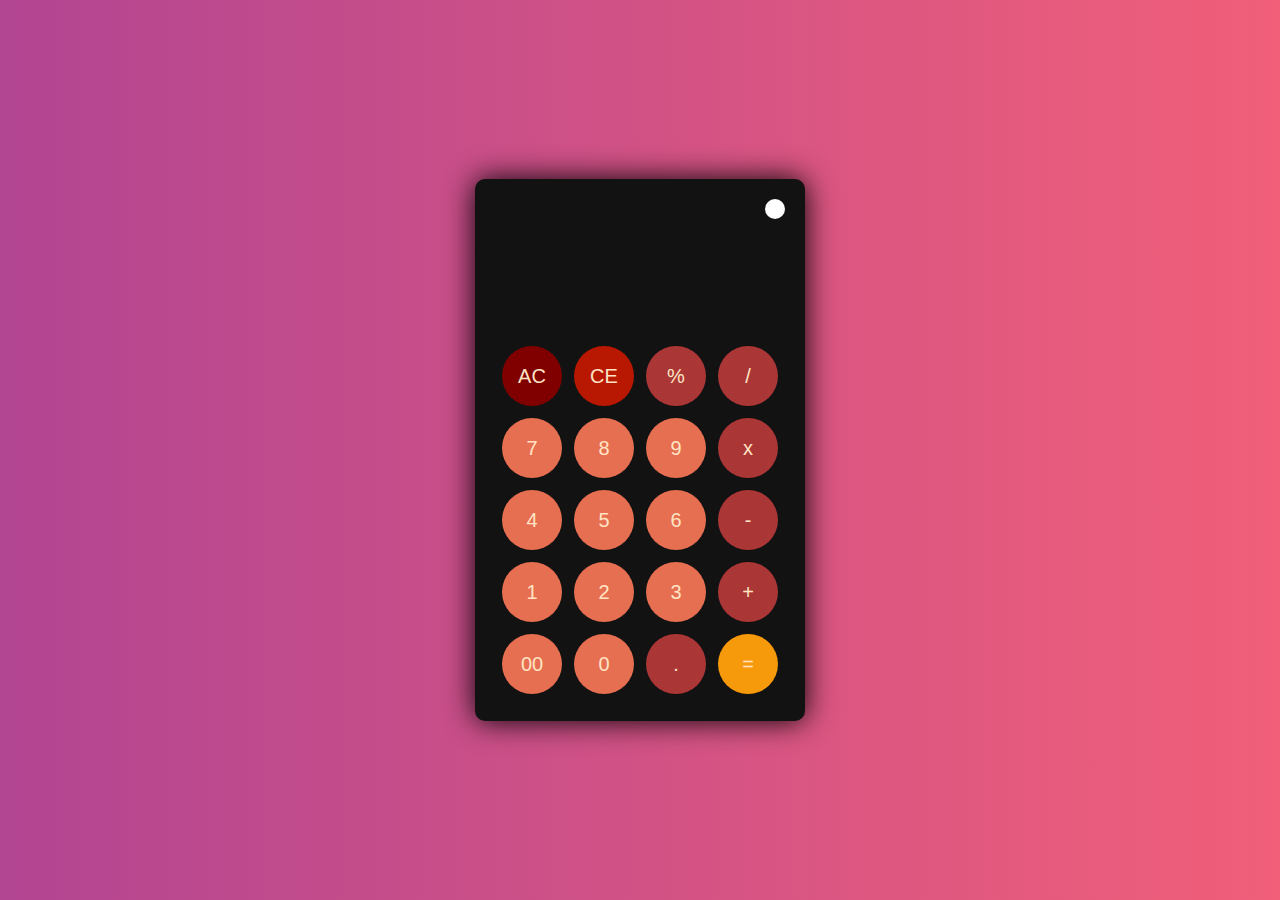
<file: Simple Calculator/index.html>
<!DOCTYPE html>
<html lang="en">
<head>
    <meta charset="UTF-8">
    <meta name="viewport" content="width=device-width, initial-scale=1.0">
    <title>Calculator</title>
    <link rel="stylesheet" href="style.css">
</head>
<body>

    <div class="container">
        <div class="dark calculator">
            <div class="slider activate">
            <i class="slider-icon"></i>
            </div>
            <div class="screen">
                <div id="display"></div>
            </div>
            <div class="buttons">
                <table>
                    
                    <tr>
                        <td><button class="operator" id="ac">AC</button></td>
                        <td><button class="operator" id="clear">CE</button></td>
                        <td><button class="operator" id="%">%</button></td>
                        <td><button class="operator" id="/">/</button></td>
                    </tr>
                    <tr>
                        <td><button class="number" id="7">7</button></td>
                        <td><button class="number" id="8">8</button></td>
                        <td><button class="number" id="9">9</button></td>
                        <td><button class="operator" id="*">x</button></td>
                    </tr>
                    <tr>
                        <td><button class="number" id="4">4</button></td>
                        <td><button class="number" id="5">5</button></td>
                        <td><button class="number" id="6">6</button></td>
                        <td><button class="operator" id="-">-</button></td>
                    </tr>
                    <tr>
                        <td><button class="number" id="1">1</button></td>
                        <td><button class="number" id="2">2</button></td>
                        <td><button class="number" id="3">3</button></td>
                        <td><button class="operator" id="+">+</button></td>
                    </tr>
                    <tr>
                        <td><button class="number" id="00">00</button></td>
                        <td><button class="number" id="0">0</button></td>
                        <td><button class="operator" id=".">.</button></td>
                        <td><button class="eq" id="equal">=</button></td>
                    </tr>
                </table>
            </div>
        </div>
    </div>
    <script src="calc.js"></script>
</body>
</html>
</file>
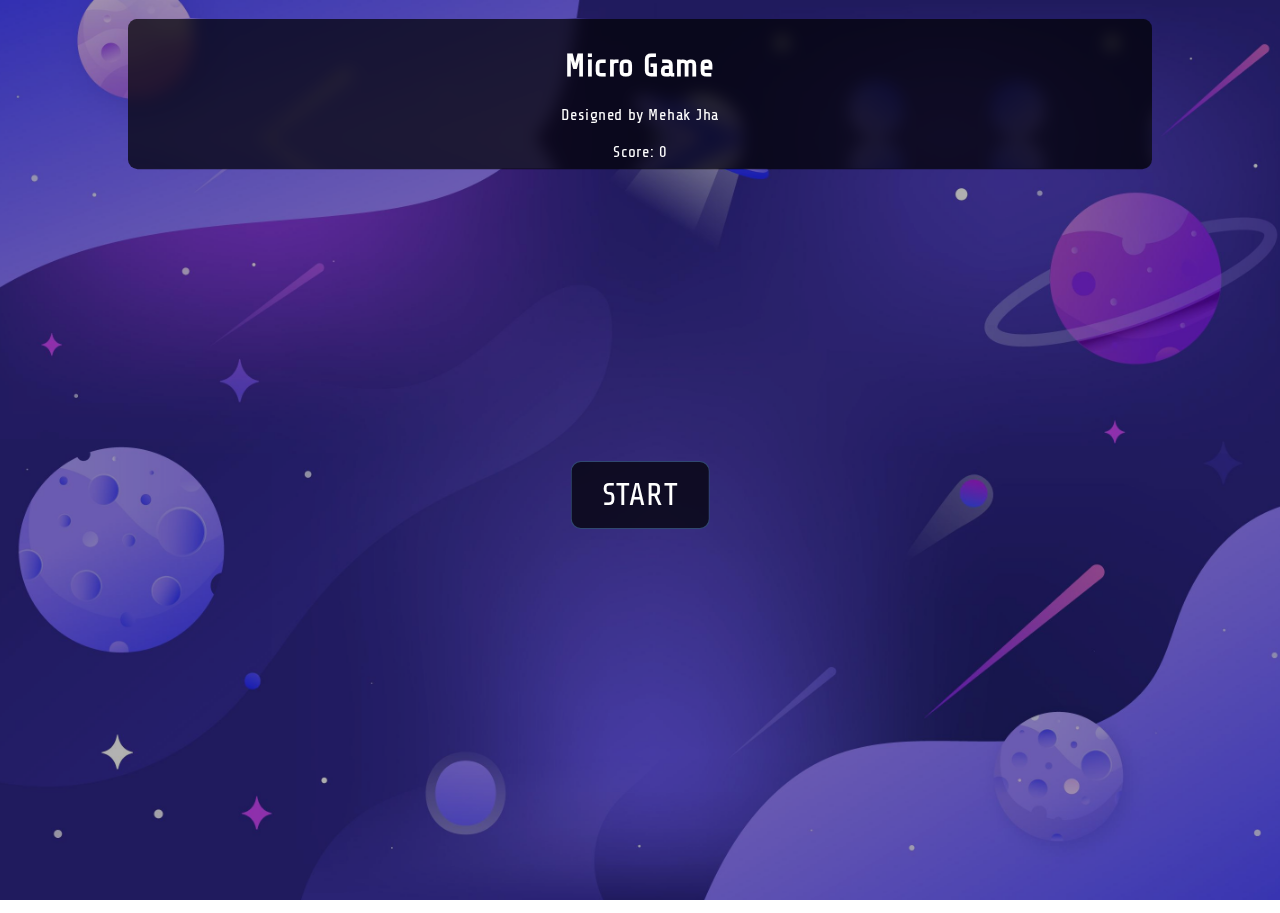
<file: Portfolio/assets/index.html>
<!DOCTYPE html>
<html lang="en">
<head>
    <meta charset="UTF-8">
    <meta name="viewport" content="width=device-width, initial-scale=1.0">
    <title> Micro Game</title>
    <link rel="stylesheet" href="styles.css">
</head>
<body>

    <audio id="bg-music" controls preload="none" loop>
        <source src="https://www.zapsplat.com/wp-content/uploads/2015/music-one/mr_clown.mp3" type="audio/mpeg">
    </audio>

    <div class="top-bar"> 
        <h1> Micro Game</h1>
        <div>Designed by Mehak Jha</div>
        <br/>
        <div>Score: <span id="score">0</span> </div>
    </div>

    <div class="start" id="start" onclick="start()">Start</div>
    <div class="game-cover"></div>
    <div class="game-container"></div>
    <script src="script.js"></script>
    <script src = "script.js"></script>
    
</body>
</html>
</file>
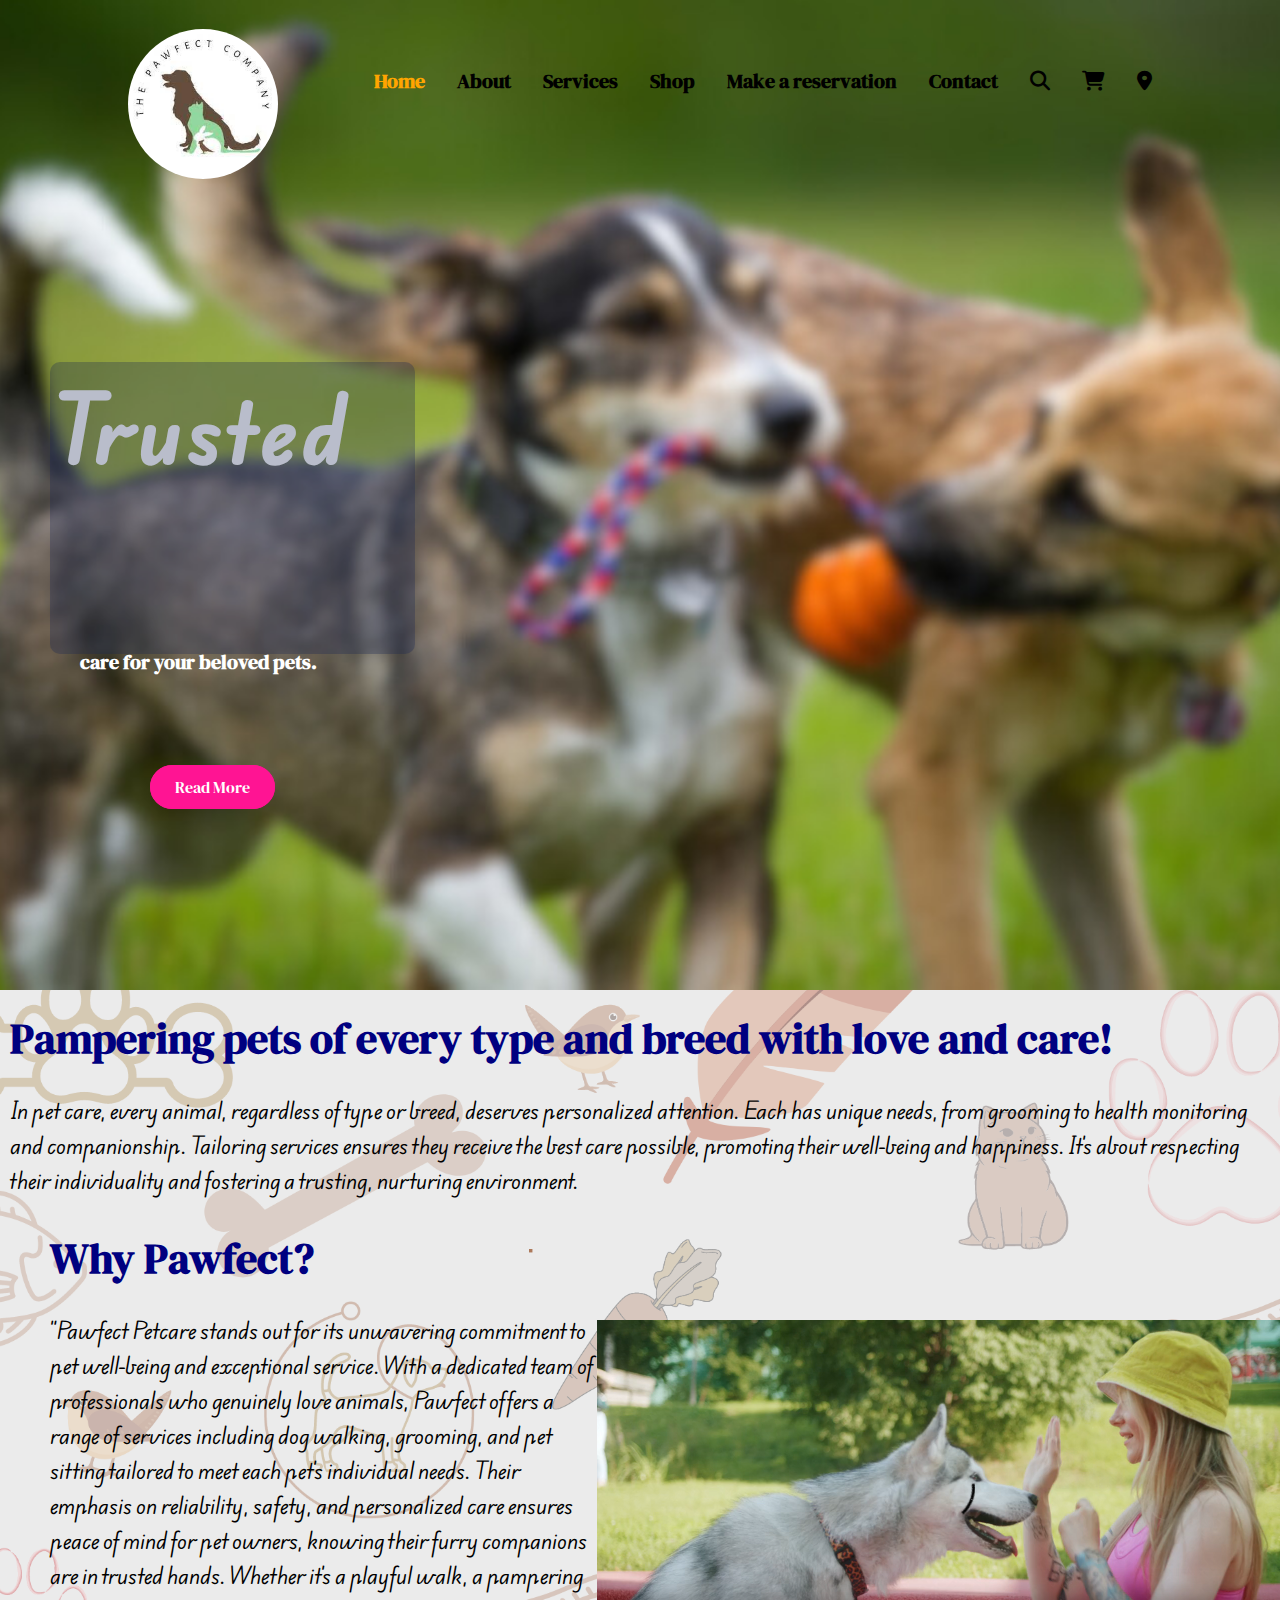
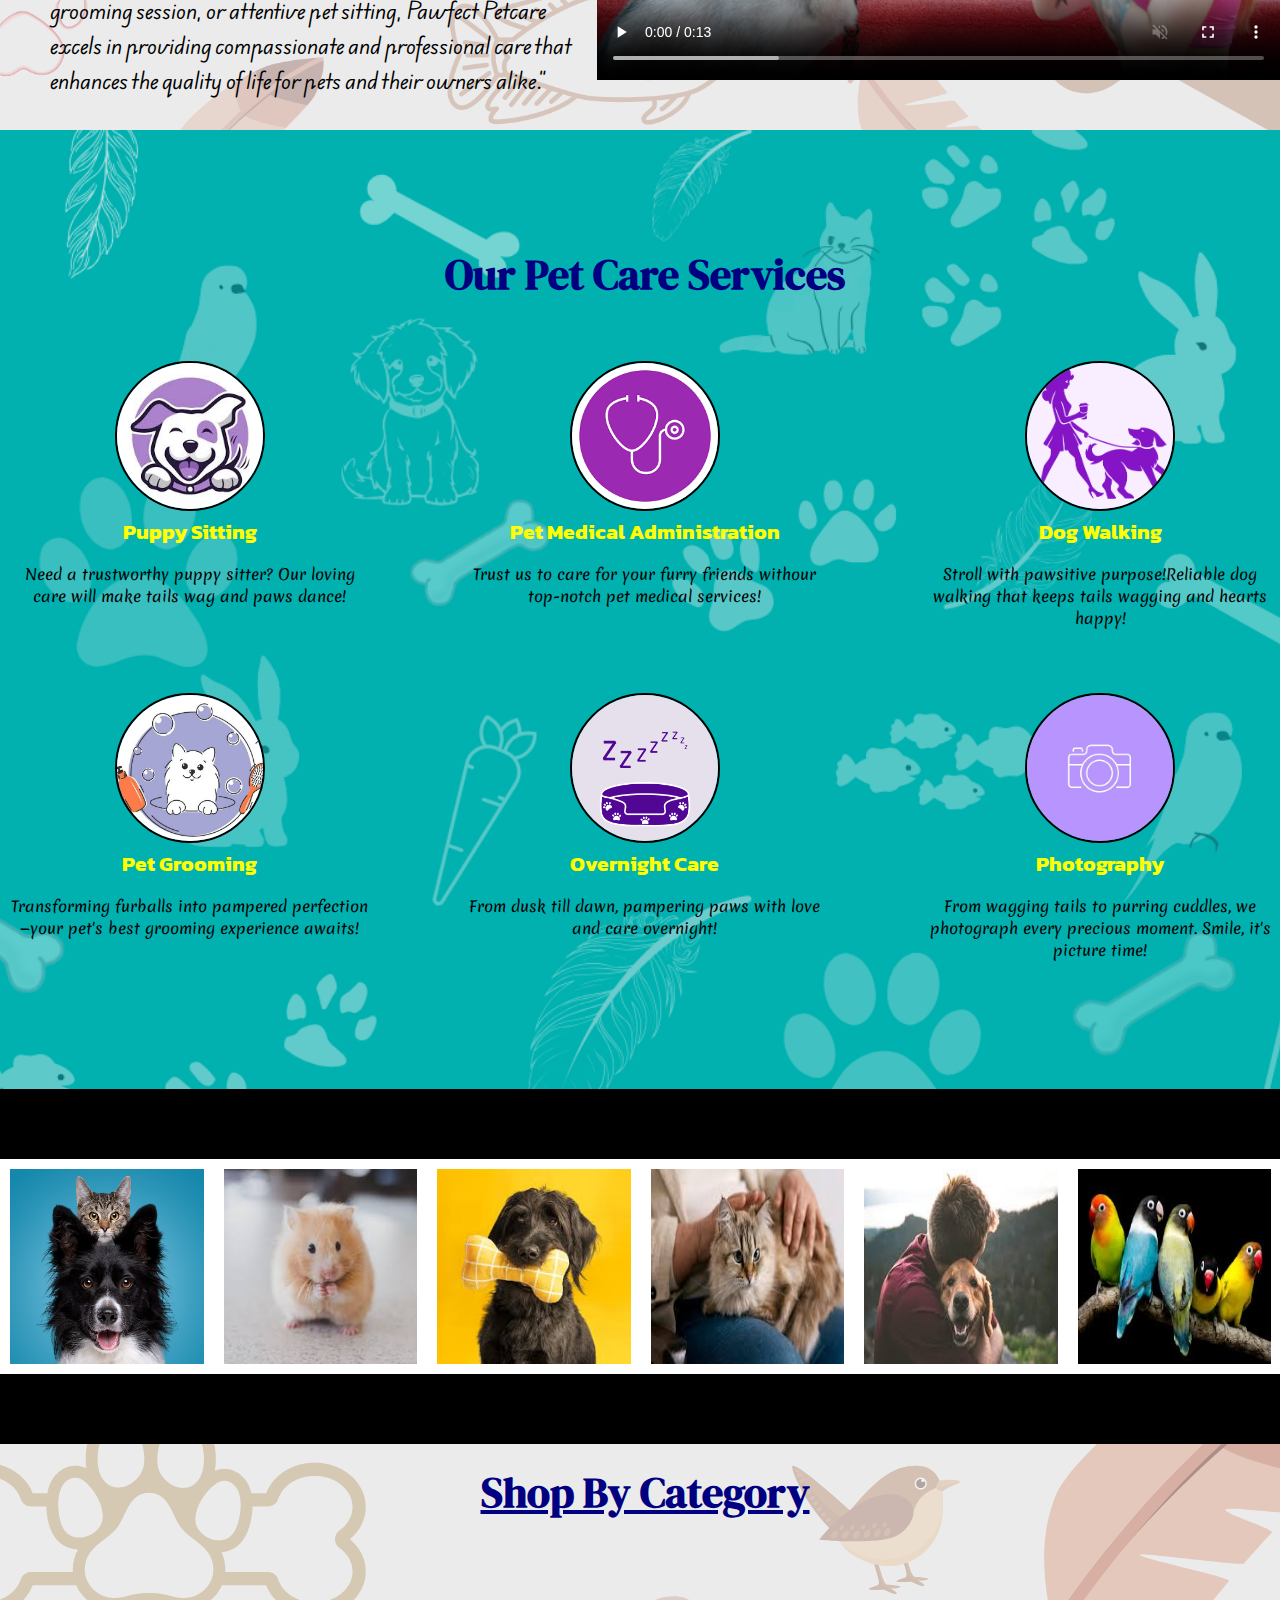
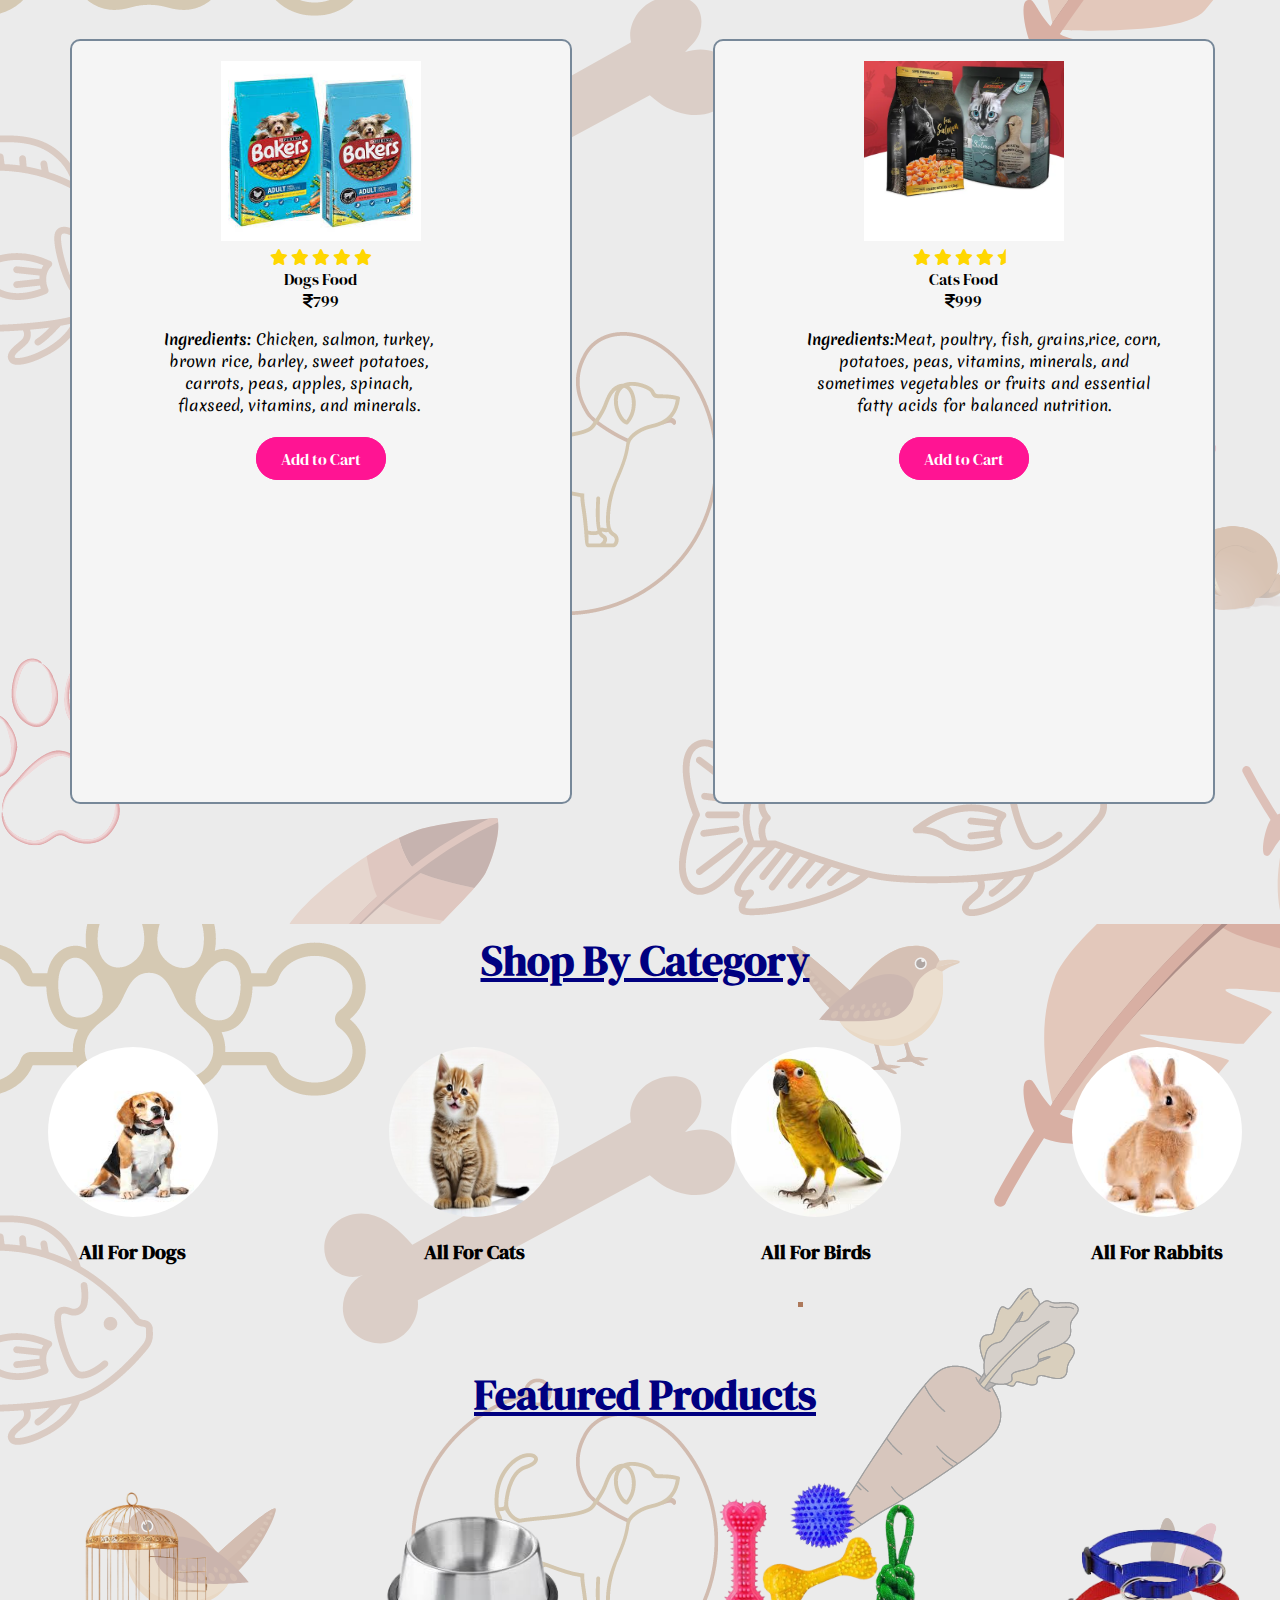
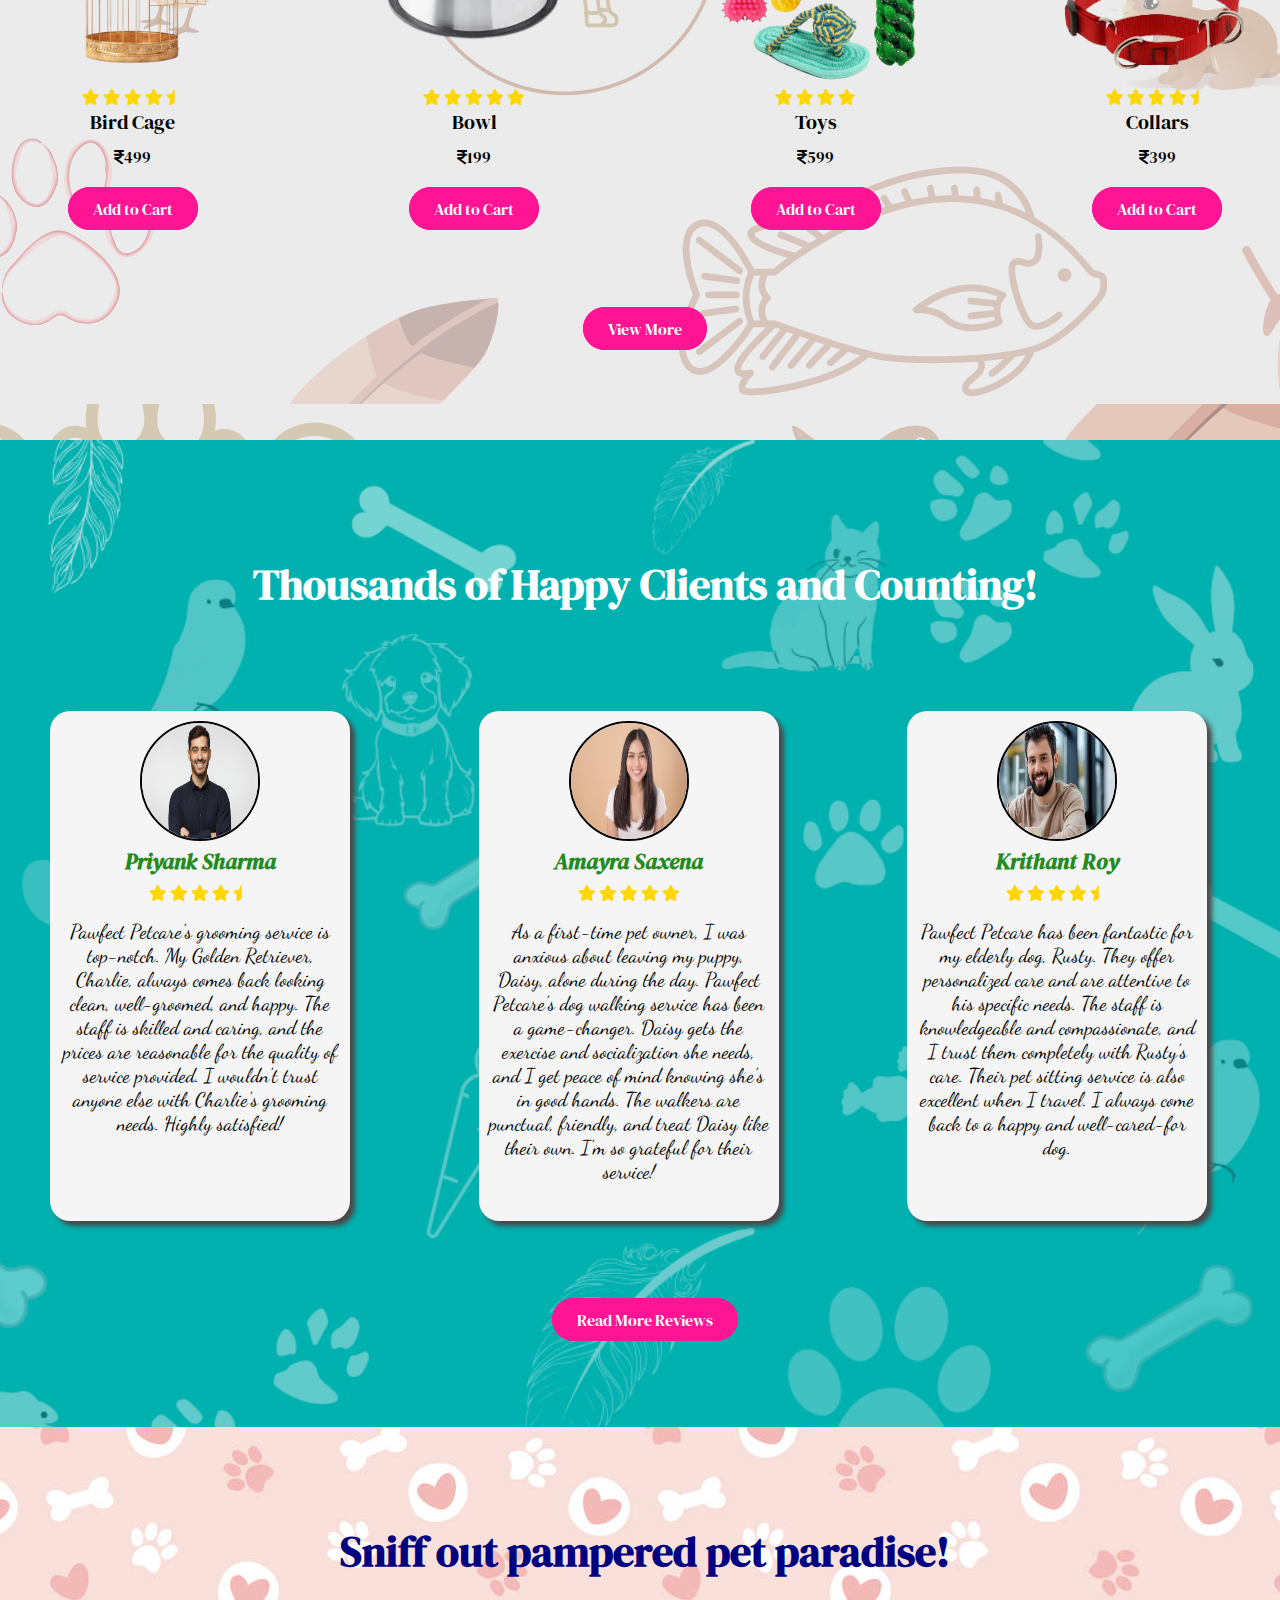
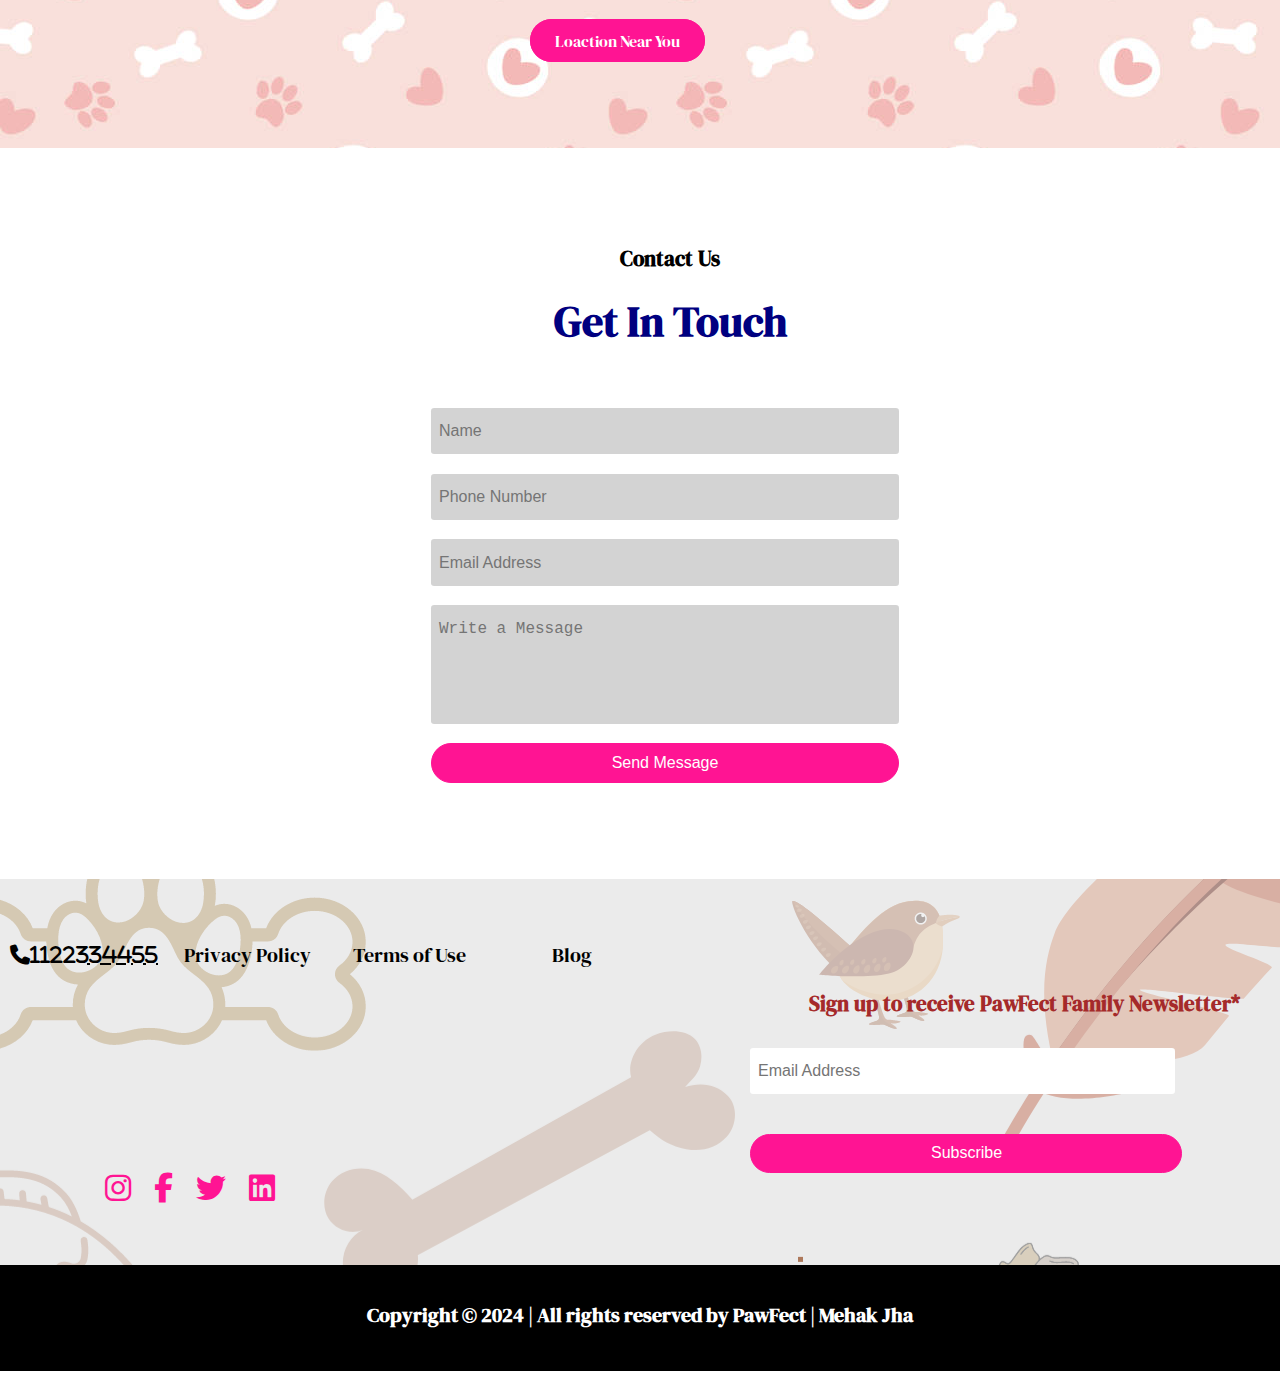
<file: Landing Page/page.html>
<!DOCTYPE html>
<html lang="en">
<head>
    <meta charset="UTF-8">
    <meta name="viewport" content="width=device-width, initial-scale=1.0">
    <title>Landing Page</title>
    <link rel="stylesheet" href="style.css">
    <link rel="stylesheet" href="https://cdnjs.cloudflare.com/ajax/libs/font-awesome/6.6.0/css/all.min.css">
</head>
<body>

    <header>
        <nav class="nav">
            <div class="header">
                    <div class="navbar">
                        <div class="logo">
                            <a href="" class="icon"><img src="images/pawfect.jpg" alt="PawFect"></a>
                        </div>
                   
                        <ul class="navlist" id="navlist">
                            <li><a href="" class="active navlinks">Home</a></li>
                            <li><a href="" class=" navlinks">About</a></li>
                            <li><a href="" class=" navlinks">Services </a>
                            <ul class="dropdown">
                                <li><i class="fa-solid fa-bone"></i><a href="">  Puppy Sitting</a></li>
                                <li><i class="fa-solid fa-pills"></i><a href=""> Med Services</a></li>
                                <li><i class="fa-solid fa-paw"></i><a href=""> Dog Walking</a></li>
                                <li><i class="fa-solid fa-bath"></i><a href=""> Pet Grooming</a></li>
                                <li><i class="fa-solid fa-moon"></i><a href="">Overnight Care</a></li>
                                <li><i class="fa-solid fa-camera"></i><a href=""> Photography</a></li>
                            </ul>
                            </li> 
                            <li><a href="" class="navlinks">Shop</a></li>
                            <li><a href="" class="navlinks">Make a reservation</a></li>
                            <li><a href="" class="navlinks">Contact</a></li>
                            <li><a href="" class="loc"><i class="fa fa-search"></i></a></li>
                            <li><a href="" class="loc"><i class="fa fa-shopping-cart" aria-hidden="true"></i></a></li>
                            <li><a href="" class="loc"><i class="fa-solid fa-location-dot"></i></a></li>
                        </ul>
                        <div class="hamburger" id="hamburger">
                            <i class="fa-solid fa-bars"></i>
                        </div>
                    </div>
                       
                            <div class="start">
                                <h2>Trusted</h2>
                                <div class="expert">
                                    <h3>care for your beloved pets.</h3>
                                </div>
                            </div>
                             <div class="button">
                                <a href="#"  class="primary-btn">Read More</a>
                             </div>
                             <div class="cute">
                                <a href="#" class="primary-btn">Find PawFect! PetCare</a>
                             </div>
            </nav>
                    
            </div>
    </header>

    <main>
        <section class="sec">
            <div class="container">
                <div class="row-container">
                    <div class="content">
                        <h1>Pampering pets of every type and breed with love and care!</h1>
                        <p class="para">In pet care, every animal, regardless of type or breed, deserves personalized attention. 
                            Each has unique needs, from grooming to health monitoring and companionship. 
                            Tailoring services ensures they receive the best care possible, 
                            promoting their well-being and happiness. 
                            It's about respecting their individuality and fostering a trusting, nurturing environment.</p>
                    </div>
                </div>
            </div>
            <div class="video">
                <div class="text">
                <h1>Why Pawfect?</h1>
                <p class="para">"Pawfect Petcare stands out for its unwavering commitment 
                 to pet well-being and exceptional service. With a dedicated team of professionals who genuinely love animals, 
                Pawfect offers a range of services including dog walking, grooming,
                and pet sitting tailored to meet each pet's individual needs.
                  Their emphasis on reliability, safety, and personalized care ensures peace of mind
                   for pet owners, knowing their furry companions are in trusted hands. Whether it's a playful walk,
                    a pampering grooming session, or attentive pet sitting,
                      Pawfect Petcare excels in providing compassionate and professional care 
                       that enhances the quality of life for pets and their owners alike."
                </div>
                <video controls loop muted src="images/fun.mp4"></video>
            </p>
            </div>
        </section>

        <!-- Services -->

        <section class="section bg-custom">
            <div class="container">
                <div class="column-container">
                    <div class="content">
                        <h1>Our Pet Care Services</h1>
                    </div>
                    <div class="services">
                        <div class="service-container">
                            <a href="" class="img"><img src="images/sit.jpg" alt="Puppy Sitting"></a>
                            <li><a href="" class="list"><h3>Puppy Sitting</h3></a></li>
                            <p class="description">Need a trustworthy puppy sitter?  Our loving care will make tails wag and paws dance!</p>
                        </div>
                        <div class="service-container">
                            <a href="" class="img"><img src="images/med.png" alt="Pet Medical Administration"></a>
                            <li><a href="" class="list"><h3>Pet Medical Administration</h3></a></li>
                            <p class="description">Trust us to care for your furry friends withour top-notch pet medical services!</p>
                        </div>
                        <div class="service-container">
                            <a href="" class="img"><img src="images/walk.png" alt="Dog Walking"></a>
                            <li><a href="" class="list"><h3>Dog Walking</h3></a></li>
                            <p class="description">Stroll with pawsitive purpose!Reliable dog walking that keeps tails wagging and hearts happy!</p>
                        </div>
                        <div class="service-container">
                            <a href="" class="img"><img src="images/grrom.jpg" alt="Pet Grooming"></a>
                            <li><a href="" class="list"><h3>Pet Grooming</h3></a></li>
                            <p class="description">Transforming furballs into pampered perfection—your pet's best grooming experience awaits!</p>
                        </div>
                        <div class="service-container">
                            <a href="" class="img"><img src="images/noght.png" alt="Overnight Care"></a>
                            <li><a href="" class="list"><h3>Overnight Care</h3></a></li>
                            <p class="description">From dusk till dawn, pampering paws with love and care overnight!</p>
                        </div>
                        <div class="service-container">
                            <a href="" class="img"><img src="images/photo.jpg" alt="Photography"></a>
                            <li><a href="" class="list"><h3>Photography</h3></a></li>
                            <p class="description">From wagging tails to purring cuddles, we photograph every precious moment. Smile, it's picture time!</p>
                        </div>
                    </div>
                </div>
            </div>
        </section>

        <!-- Gallery -->
        <section id="gallery">
            <div class="slider">
                <div class="slider_track">
                
                <div class="slide">
                    <img src="images/img1.jpg" alt="img1" class="img_gallery">
                </div>
                <div class="slide">
                    <img src="images/img2.jpg" alt="img2" class="img_gallery">
                </div>
                <div class="slide">
                    <img src="images/img3.jpg" alt="img3" class="img_gallery">
                </div>
                <div class="slide">
                    <img src="images/img5.jpg" alt="img5" class="img_gallery">
                </div>
                <div class="slide">
                    <img src="images/img4.jpg" alt="img4" class="img_gallery">
                </div>
                <div class="slide">
                    <img src="images/img10.jpg" alt="img10" class="img_gallery">
                </div>
                <div class="slide">
                    <img src="images/img7.jpg" alt="img7" class="img_gallery">
                </div>
                <div class="slide">
                    <img src="images/img8.jpg" alt="img8" class="img_gallery">
                </div>
                <div class="slide">
                    <img src="images/img9.jpg" alt="img9" class="img_gallery">
                </div>
                <div class="slide">
                    <img src="images/img6.jpg" alt="img6" class="img_gallery">
                </div>
                <div class="slide">
                    <img src="images/img11.jpg" alt="img11" class="img_gallery">
                </div>



                <div class="slide">
                    <img src="images/img1.jpg" alt="img1" class="img_gallery">
                </div>
                <div class="slide">
                    <img src="images/img2.jpg" alt="img2" class="img_gallery">
                </div>
                <div class="slide">
                    <img src="images/img3.jpg" alt="img3" class="img_gallery">
                </div>
                <div class="slide">
                    <img src="images/img5.jpg" alt="img5" class="img_gallery">
                </div>
                <div class="slide">
                    <img src="images/img4.jpg" alt="img4" class="img_gallery">
                </div>
                <div class="slide">
                    <img src="images/img10.jpg" alt="img10" class="img_gallery">
                </div>
                <div class="slide">
                    <img src="images/img7.jpg" alt="img7" class="img_gallery">
                </div>
                <div>
                    <img src="images/img8.jpg" alt="img8" class="img_gallery">
                </div>
                <div class="slide">
                    <img src="images/img9.jpg" alt="img9" class="img_gallery">
                </div>
                <div class="slide">
                    <img src="images/img6.jpg" alt="img6" class="img_gallery">
                </div>
                <div class="slide">
                    <img src="images/img11.jpg" alt="img11" class="img_gallery">
                </div>

                 </div>
                </div>
         </section>
    
         <!-- Supplies -->
          <section class="sect">
            <div class="container">
                <div class="column-container">
                    <div class="content">
                        <h1><u>Shop By Category</u></h1>
                    </div>
                    <div class="category">
                        <div class="category_row">
                            <div class="dogs">
                                <img src="images/bakers.jpg" alt="Dog Food">
                                <a href=""></a>
                            </div>
                            <div class="rating">
                                <i class="fa fa-star"></i>
                                <i class="fa fa-star"></i>
                                <i class="fa fa-star"></i>
                                <i class="fa fa-star"></i>
                                <i class="fa fa-star"></i>
                             </div>
                            <div class="name">
                                Dogs Food
                             </div>
                            <div class="price">
                                <i class="fa-solid fa-indian-rupee-sign"></i>799
                            </div>
                            <div class="paragraph">
                            <p  class="atc"><b>Ingredients:</b> Chicken, salmon, turkey, brown rice, barley, sweet potatoes, carrots, peas, apples, spinach, flaxseed, vitamins, and minerals.</p>
                        </div>
                            <div class="cart">
                                <a href="" class="primary-btn">Add to Cart</a>
                            </div>
                        </div>
                        <div class="category_row">
                            <div class="cat">
                                <img src="images/catfood.webp" alt="Cat Food">
                                <a href=""></a>
                            </div>
                            <div class="rating">
                                <i class="fa fa-star"></i>
                                <i class="fa fa-star"></i>
                                <i class="fa fa-star"></i>
                                <i class="fa fa-star"></i>
                                <i class="fa fa-star-half"></i>
                             </div>
                            <div class="name">
                                Cats Food
                             </div>
                            <div class="price">
                                <i class="fa-solid fa-indian-rupee-sign"></i>999
                            </div>
                            <div>
                            <p class="p"> <b>Ingredients:</b>Meat, poultry, fish, grains,rice, corn, potatoes, peas, vitamins, minerals, and sometimes vegetables or fruits  and essential fatty acids for balanced nutrition.</p>
                            </div>
                            <div class="cart">
                                <a href="" class="primary-btn">Add to Cart</a>
                            </div>
                        </div>
                    </div>
                    <div class="content">
                        <h1><u>Shop By Category</u></h1>
                    </div>
                    <div class="animals">
       
                        <div class="animals_row">
                            <div class="for_dogs">
                                <img src="images/dogs.jpg" alt="Dog">
                            </div>
                            <div class="for">
                                <p>All For Dogs</p>
                            </div>
                        </div>
                        <div class="animals_row">
                            <div class="for_cats">
                                <img src="images/cat.jpg" alt="Cat">
                            </div>
                            <div class="for">
                                <p>All For Cats</p>
                                </div>
                        </div>
                        <div class="animals_row">
                            <div class="for_birds">
                                <img src="images/bird.jpg" alt="Bird">
                            </div>
                            <div class="for">
                                <p>All For Birds</p>
                            </div>
                        </div>
                        <div class="animals_row">
                            <div class="for_rabbits">
                                <img src="images/rabbits.jpg" alt="Rabbit">
                            </div>
                            <div class="for">
                                <p>All For Rabbits</p>
                            </div>
                        </div>
                    </div>
                    <div class="content">
                        <h1><u>Featured Products</u></h1>
                    </div>
                    <div class="featured">
                        <div class ="products">
                            <div class="cage">
                                <img src="images/cage.png" alt="Cage">
                            </div>
                            <div class="rating">
                                <i class="fa fa-star"></i>
                                <i class="fa fa-star"></i>
                                <i class="fa fa-star"></i>
                                <i class="fa fa-star"></i>
                                <i class="fa fa-star-half"></i>
                             </div>
                            <div class="item">
                                Bird Cage
                             </div>
                            <div class="rate">
                                <i class="fa-solid fa-indian-rupee-sign"></i>499
                            </div>
                            <div class="add">
                                <a href="" class="primary-btn">Add to Cart</a>
                            </div>
                        </div>
                        <div class ="products">
                            <div class="bowl">
                                <img src="images/bowl.png" alt="Bowl">
                            </div>
                        
                            <div class="rating">
                                <i class="fa fa-star"></i>
                                <i class="fa fa-star"></i>
                                <i class="fa fa-star"></i>
                                <i class="fa fa-star"></i>
                                <i class="fa fa-star"></i>
                             </div>
                            <div class="item">
                                Bowl
                             </div>
                            <div class="rate">
                                <i class="fa-solid fa-indian-rupee-sign"></i>199
                            </div>
                            <div class="add">
                                <a href="" class="primary-btn">Add to Cart</a>
                            </div>
                        </div>
                        <div class ="products">
                            <div class="toys">
                                <img src="images/toys.png" alt="Toys">
                            </div>
                            <div class="rating">
                                <i class="fa fa-star"></i>
                                <i class="fa fa-star"></i>
                                <i class="fa fa-star"></i>
                                <i class="fa fa-star"></i>
                             </div>
                            <div class="item">
                               Toys
                             </div>
                            <div class="rate">
                                <i class="fa-solid fa-indian-rupee-sign"></i>599
                            </div>
                            <div class="add">
                                <a href="" class="primary-btn">Add to Cart</a>
                            </div>
                        </div>
                        <div class ="products">
                            <div class="collar">
                                <img src="images/collar.png" alt="Collar">
                            </div>
                            <div class="rating">
                                <i class="fa fa-star"></i>
                                <i class="fa fa-star"></i>
                                <i class="fa fa-star"></i>
                                <i class="fa fa-star"></i>
                                <i class="fa fa-star-half"></i>
                             </div>
                            <div class="item">
                               Collars
                             </div>
                            <div class="rate">
                                <i class="fa-solid fa-indian-rupee-sign"></i>399
                            </div>
                            <div class="add">
                                <a href="" class="primary-btn">Add to Cart</a>
                            </div>
                        </div>
                    </div>
                    <div class="fp">
                        <a href="#" class="primary-btn">View More</a>
                    </div>
                </div>
            </div>
          </section>

<!-- Review -->

          <section class="section bg-custom">
            <div class="container">
                <div class="column-container">
                    <div class="content">
                        <h1 class="cust">Thousands of Happy Clients and Counting!</h1>
                    </div>
                    <div class="review">
                        <div class="review-container">
                            <div class="info">
                                <img src="images/male1.jpg" alt="customer1">
                                <h4>Priyank Sharma</h4>
                                <div class="star">
                                    <i class="fa fa-star"></i>
                                    <i class="fa fa-star"></i>
                                    <i class="fa fa-star"></i>
                                    <i class="fa fa-star"></i>
                                    <i class="fa fa-star-half"></i>
                                 </div>
                                 <p class="paragph">Pawfect Petcare's grooming service is top-notch. My Golden Retriever, Charlie, always comes back looking clean, well-groomed, and happy. The staff is skilled and caring, and the prices are reasonable for the quality of service provided. I wouldn't trust anyone else with Charlie's grooming needs. Highly satisfied!</p>
                            </div>
                        </div>
                        <div class="review-container">
                            <div class="info">
                                <img src="images/female1.jpg" alt="customer2">
                                <h4>Amayra Saxena</h4>
                                <div class="star">
                                    <i class="fa fa-star"></i>
                                    <i class="fa fa-star"></i>
                                    <i class="fa fa-star"></i>
                                    <i class="fa fa-star"></i>
                                    <i class="fa fa-star"></i>
                                 </div>
                                 <p class="paragph">As a first-time pet owner, I was anxious about leaving my puppy, Daisy, alone during the day. Pawfect Petcare's dog walking service has been a game-changer. Daisy gets the exercise and socialization she needs, and I get peace of mind knowing she's in good hands. The walkers are punctual, friendly, and treat Daisy like their own. I'm so grateful for their service!</p>
                            </div>
                        </div>
                        <div class="review-container">
                            <div class="info">
                                <img src="images/male2.jpg" alt="customer3">
                                <h4>Krithant Roy</h4>
                                <div class="star">
                                    <i class="fa fa-star"></i>
                                    <i class="fa fa-star"></i>
                                    <i class="fa fa-star"></i>
                                    <i class="fa fa-star"></i>
                                    <i class="fa fa-star-half"></i>
                                 </div>
                                 <p class="paragph">Pawfect Petcare has been fantastic for my elderly dog, Rusty. They offer personalized care and are attentive to his specific needs. The staff is knowledgeable and compassionate, and I trust them completely with Rusty's care. Their pet sitting service is also excellent when I travel. I always come back to a happy and well-cared-for dog.</p>
                            </div>
                        </div>
                    </div>
                    <div class="read">
                        <a href="#" class="primary-btn">Read More Reviews</a>
                    </div>
                </div>
            </div>
          </section>

          <!-- Loaction -->
           <section class="section bg-pink">
            <div class="conatiner">
                <div class="loc">
                    <div class="loc-content">
                        <h1>Sniff out pampered pet paradise!</h1>
                    </div>
                    <div class="location">
                        <a href="#" class="primary-btn">Loaction Near You</a>
                    </div>
                </div>
            </div>
           </section>

           <!-- Contact Us -->

           <section class="section bg-white">
            <div class="container">
                <div class="column-container">
                    <div class="content">
                        <h3 class="touch">Contact Us</h3>
                        <h1 class="touch">Get In Touch</h1>
                    </div>
                    <form action="#" class="form">
                        <input type="text" placeholder="Name"  required>
                        <input type="number" placeholder="Phone Number" required>
                        <input type="email" placeholder="Email Address" required>
                        <textarea placeholder="Write a Message" rows="5" required></textarea>
                        <input type="submit" value="Send Message" class="primary-btn">
                    </form>
                </div>
            </div>
        </section>

    </main>

<!-- Footer -->
    
<footer class="footer-section bg-pattern">
<div class="column-conatiner">
    <div class="container">
        <ul class="foot">
            <li><a href="" class="footer_bar">
            <i class="fa fa-phone"><u>1122334455</u></i></a></li>
            <li><a href="" class="footer_bar">Privacy Policy</a></li>
            <li><a href="" class="footer_bar">Terms of Use</a></li>
            <li><a href="" class="footer_bar">Blog</a></li>
        </ul>
    </div>
    <div class="subs">
        <h3>Sign up to receive PawFect Family Newsletter*</h3>
        <form action="" class="text">
            <div class="mail">
                <input type="email" class="input" placeholder="Email Address" >
                <input type="submit" value="Subscribe" class="primary-btn">
            </div>
            
        </form>
    </div>
</div>
    <div class="footer">
        <a href=""><i class="fa-brands fa-instagram"></i></a>
        <a href=""><i class="fa-brands fa-facebook-f"></i></a>
        <a href=""><i class="fa-brands fa-twitter"></i></a>
        <a href=""><i class="fa-brands fa-linkedin"></i></a>
    </div>
</footer>
        <div class="copy">
        <p class="copyright">Copyright &copy; 2024 | All rights reserved by PawFect | Mehak Jha</p>
        </div>
    <script src="script.js"></script>
</body>
</html>
</file>
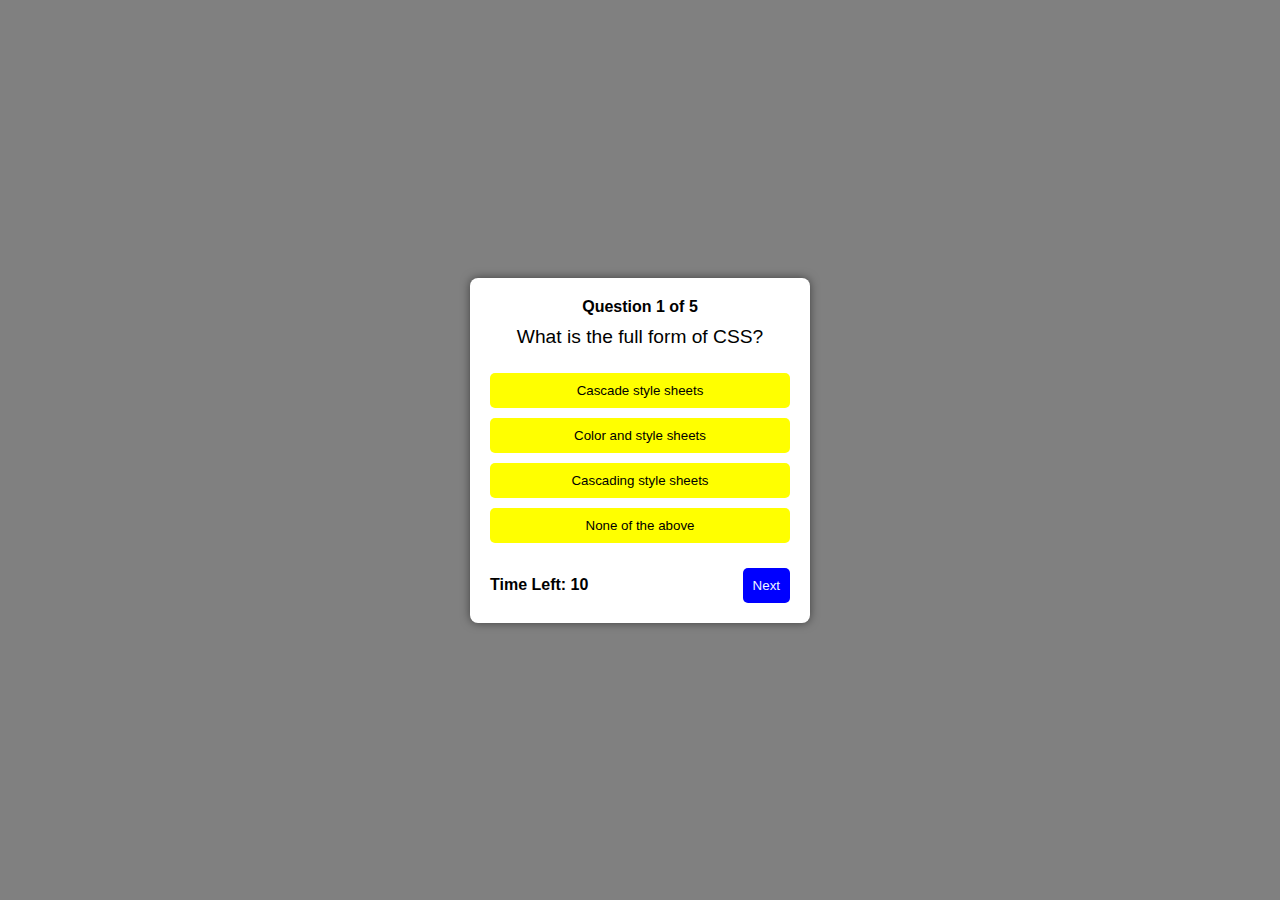
<file: Portfolio/assets/QnA/qna.html>
<!DOCTYPE html>
<html lang="en">
<head>
    <meta charset="UTF-8">
    <meta name="viewport" content="width=device-width, initial-scale=1.0">
    <title>Quiz App</title>
    <link rel="stylesheet" href="style.css">
</head>
<body>
    <div class="quiz-container">
        <div id="quiz">
            <div id="question-number">Question 1 of 5</div>
            <div id="question">Question Text</div>
            <div class="options">
                <button class="option">option 1</button>
                <button class="option">option 2</button>
                <button class="option">option 3</button>
                <button class="option">option 4</button>
            </div>
        <div class="footer">
            <span id="timer">Time Left: 10s</span>
            <button id="next-btn" disabled>Next</button>
        </div>
    </div>
    <div id="result" class="hide">
        <h2>Your Score: <span id="score"></span></h2>
    </div>
</div>
    <script src="script.js"></script>
</body>
</html>
</file>
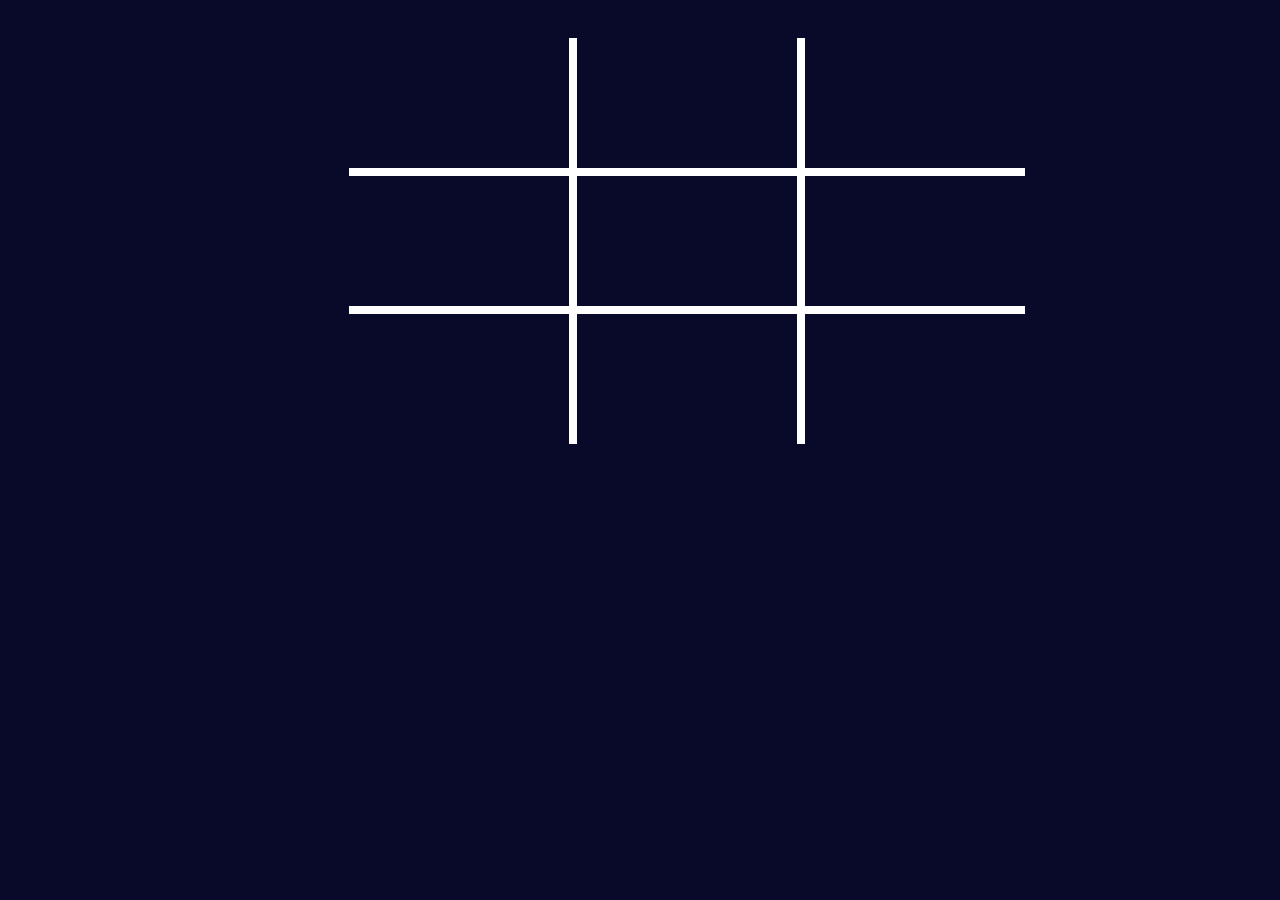
<file: Portfolio/assets/Tic Tac Toe/index1.html>
<!DOCTYPE html>
<html lang="en">
<head>
 <meta charset="UTF-8">
 <meta http-equiv="X-UA-Compatible" content="IE=edge">
 <meta name="viewport" content="width=device-width, initial-scale=1.0">
 <title>Tic Tac Toe</title>
 <link rel="stylesheet" href="style1.css">
 <link rel="preconnect" href="https://fonts.gstatic.com" crossorigin>
<link href="https://fonts.googleapis.com/css2?family=Abril+Fatface&family=Catamaran:wght@200&family=Courgette&family=Edu+TAS+Beginner:wght@700&family=Lato:wght@300;900&family=Mukta:wght@700&family=Mulish:wght@300&family=Open+Sans&family=PT+Sans:ital,wght@1,700&family=Poppins:wght@300&family=Raleway:wght@100&family=Roboto&family=Roboto+Condensed:wght@700&family=Roboto+Slab&display=swap" rel="stylesheet">

</head>
<body>
 <div class="container">
   <div id="div1" onclick="myFun(this)"></div>
   <div id="div2" onclick="myFun(this)"></div>
   <div id="div3" onclick="myFun(this)"></div>
   <div id="div4" onclick="myFun(this)"></div>
   <div id="div5" onclick="myFun(this)"></div>
   <div id="div6" onclick="myFun(this)"></div>
   <div id="div7" onclick="myFun(this)"></div>
   <div id="div8" onclick="myFun(this)"></div>
   <div id="div9" onclick="myFun(this)"></div>

 </div>
 
 <script src="script1.js"></script>
</body>
</html>
</file>
<file: Simple Calculator/style.css>
body{
    font-family: Verdana, Geneva, Tahoma, sans-serif;
    /* background-image: linear-gradient(to right top, #051937, #004d7a, #008793, #00bf72, #a8eb12); */
    background-image: linear-gradient(to right,#B24592,#F15F79);
}
.container{
    height: 100vh;
    width: 100vw;
    display: grid;
    place-items: center;
}
*{
    padding: 0;
    margin: 0;
    box-sizing: border-box;
    outline: 0;
    transition: all 0.5s ease;
}
.calculator{
    position: relative;
    height:auto;
    width: auto;
    padding: 20px;
    border-radius:10px;
    box-shadow: 0 0 30px black;
}

button{
    height: 60px;
    width: 60px;
    border: 0;
    border-radius: 30px;
    margin: 5px;
    font-size: 20px;
    cursor: pointer;
    transition:all 200ms ease;
}
button:hover{
    transform: scale(1.1);
}
.slider{
    position: absolute;
    top: 30px;
    right: 30px;
    color: white;
    cursor: pointer;
    
}
.slider.activate{
    color: #3a3a3a;
}
.slider.activate::before{
    background-color:white;
}
.slider::before{
    content: '';
    height: 20px;
    width: 20px;
    position: absolute;
    top: 50%;
    transform: translate(-50%,-50%);
    border-radius: 50%;
    background-color:#3a3a3a;
    
}
#display{
    margin: 0 10px;
    height: 120px;
    width: auto;
    max-width: 270px;
    display: flex;
    align-items: flex-end;
    justify-content: flex-end;
    font-size: 30px;
    margin-bottom: 20px;
    overflow-x: scroll;
}
#display::-webkit-scrollbar{
    display:block;
    height: 3px;
}
/* Dark Theme */

.calculator.dark{
    background-color: rgb(19, 18, 18);
}
.calculator.dark #display{
    color: white;
}
.calculator.dark button#ac{
    background-color: maroon;
    color: bisque;
}
.calculator.dark button#clear{
    background-color: #b81702;
    color: bisque;
}
.calculator.dark button.number{
    background-color: #e76f51;
    color: bisque;
}
.calculator.dark button.operator{
    background-color: #AB3636;
    color: bisque;
}
.calculator.dark button#equal{
    background-color: #f6990a;
    color: bisque;
}

/* Light Theme */

.calculator{
    background-color: white;
}
.calculator#display{
    color:gray;
}
.calculator button#ac{
    background-color:#fb7b7b;
    color: black;
}
.calculator button#clear{
    background-color: #eb7777;
    color: black;
}
.calculator button.number{
    background-color:#f0bbcd;
    color: black;
}
.calculator button.operator{
    background-color: #eb8291;
    color: black;
}
.calculator button#equal{
    background-color:#ffc97f;
    color: black;
}
</file>
<file: Portfolio/assets/styles.css>
@import url('https://fonts.googleapis.com/css2?family=Share+Tech&display=swap');

::-webkit-scrollbar {
    display: none;
}

body {
    margin: 0;
    padding: 0;
    background-image: url('img/bg.jpg');
    background-size: cover;
    background-position: center;
    background-attachment: fixed;
    font-family: 'Share Tech', sans-serif;
    letter-spacing: 0.7px;
}

audio {
    visibility: hidden;
}

.top-bar {
    position: fixed;
    top: 0;
    left: 0;
    width: 100%;
    background-color: rgba(0, 0, 0, 0.7);
    backdrop-filter: blur(10px);
    color: white;
    text-align: center;
    padding: 10px 0;
    z-index: 100;
    scale: 0.8;
    border-radius: 12px;
    font-size: 20px;
}

.game-cover {
    position: fixed;
    width: 100%;
    height: 100%;
    top: 0;
    left: 0;
    display: flex;
    justify-content: center;
    align-items: center;
    backdrop-filter: brightness(0.7);
}

.game-container {
    position: relative;
    width: 100%;
    height: 70vh;
    margin-top: 25vh;
    display: flex;
    justify-content: center;
    align-items: center;
}

.monster {
    width: 50px;
    height: 50px;
    background-color: red;
    position: absolute;
    display: flex;
    justify-content: center;
    align-items: center;
    font-size: 24px;
    font-weight: bold;
    color: white;
    border-radius: 50%;
}

.start {
    display: block;
    position: absolute;
    text-align: center;
    color: white;
    font-size: xx-large;
    margin-bottom: 50%;
    background: #000000b3;
    backdrop-filter: blur(10px);
    border-radius: 10px;
    padding: 15px 30px;
    left: 50%;
    top: 55%;
    transform: translateX(-50%) translateY(-50%);
    border: 1px solid rgb(56 88 133 / 80%);
    z-index: 200;
    text-transform: uppercase;
}
</file>
<file: Landing Page/style.css>
@import url('https://fonts.googleapis.com/css2?family=Edu+AU+VIC+WA+NT+Hand:wght@400..700&display=swap');
@import url('https://fonts.googleapis.com/css2?family=Dancing+Script:wght@400..700&family=Edu+AU+VIC+WA+NT+Hand:wght@400..700&display=swap');
@import url('https://fonts.googleapis.com/css2?family=Dancing+Script:wght@400..700&family=Edu+AU+VIC+WA+NT+Hand:wght@400..700&family=Playfair+Display:ital,wght@0,400..900;1,400..900&display=swap');
@import url('https://fonts.googleapis.com/css2?family=Dancing+Script:wght@400..700&family=Edu+AU+VIC+WA+NT+Hand:wght@400..700&family=Kanit:ital,wght@0,100;0,200;0,300;0,400;0,500;0,600;0,700;0,800;0,900;1,100;1,200;1,300;1,400;1,500;1,600;1,700;1,800;1,900&family=Playfair+Display:ital,wght@0,400..900;1,400..900&display=swap');
@import url('https://fonts.googleapis.com/css2?family=Dancing+Script:wght@400..700&family=Edu+AU+VIC+WA+NT+Hand:wght@400..700&family=Kanit:ital,wght@0,100;0,200;0,300;0,400;0,500;0,600;0,700;0,800;0,900;1,100;1,200;1,300;1,400;1,500;1,600;1,700;1,800;1,900&family=Merienda:wght@300..900&family=Playfair+Display:ital,wght@0,400..900;1,400..900&family=Satisfy&display=swap');
@import url('https://fonts.googleapis.com/css2?family=DM+Serif+Display:ital@0;1&family=Dancing+Script:wght@400..700&family=Edu+AU+VIC+WA+NT+Hand:wght@400..700&family=Kanit:ital,wght@0,100;0,200;0,300;0,400;0,500;0,600;0,700;0,800;0,900;1,100;1,200;1,300;1,400;1,500;1,600;1,700;1,800;1,900&family=Merienda:wght@300..900&family=Playfair+Display:ital,wght@0,400..900;1,400..900&family=Satisfy&display=swap');
*{
    margin: 0;
    padding: 0;
    box-sizing: border-box;
}
body{
    font-family: "DM Serif Display";
    overflow-x: hidden;
}
html{
    scroll-behavior: smooth;
}
a{
    text-decoration: none;
    color: black;
}
li{
    list-style: none;
}
h1,h2,h4{
    color: black;
}
h1{
    font-size: 2.6rem;
    padding-bottom: 10px;
    color: navy;
}
h2{
    font-size: 1.5rem;
}
h3{
    font-size: 1.3rem;
}
h4{
    font-size: 1.4rem;
}
p{
    font-size:20px;
    font-weight: 400;
    margin: 1rem 0 2rem 0;
}
.para{
    max-width: 100%;
    font-weight: 450;
    font-family: 'Edu AU VIC WA NT Hand';
}
.primary-btn{
    border: .1rem solid deeppink;
    background: deeppink;
    font-size: 1rem;
    border-radius: 5rem;
    color: white;
    padding: .6rem 1.5rem;
}
.section{
    padding: 6rem 0;
    display: flex;
}
.container{
    width: 100%;
    margin: auto;
    padding-left:10px;
}
.row-conatiner,.column-container{
    display: flex;
    justify-content: center;
    align-items: center;
}
.row-conatiner{
    gap:7rem;
}
.column-container{
    flex-direction: column;
    gap: 3rem;
    text-align: center;
    align-items: center;
    justify-content: center;
}
.content{
    max-width: 100%;
}

/* Navbar */
.nav{
    width: 100%;
    height:110vh;
    background: url(images/play.png);
    background-size: cover;
    background-position: center;
}
.logo{
    margin-left: 0;
}
.logo img{
    width: 150px;
    height:150px;
    margin-top:50px;
    padding-left: 0px;
    border-radius: 50%;
}
 .dropdown{
    left: 0;
    opacity: 0;
    position: absolute;
    top: 35px;
    visibility: hidden;
    z-index: 1;
 }
 li:hover ul.dropdown{
    opacity: 1;
    top: 40px;
    visibility: visible;
 }
.dropdown li{
    float: left;
    width:170px;
    padding-top: 10px;
    padding-bottom: 10px;
    border: 1px solid white;
    line-height: 50px;
    position: relative;
    text-align: center;
    color: white;
    background: black;
    
} 
.dropdown a{
    color: white;
    font-size: 10px;
}
.dropdown li a:hover{
    color: orangered;
}
.dropdown i{
    font-size:20px;
}
.navbar{
    display: flex;
    justify-content: space-between;
    align-items: center;
    width: 80%;
    height: 18vh;
    margin: auto;
}
.navlist li{
    position: relative;
}
.navlist{
    display: flex;
    align-items: center;
    gap: 2rem;
}
.navlist a{
    font-size: 20px;
    font-weight: 800;
}
.navlinks a{
    font-weight: 800;
}
.navlist a:hover{
    color:white;
    padding: .6rem .6rem;
    border-radius: 20px;
}
.hamburger{
    display: none;
}
.fa-bars{
    font-size: 2rem;
}
.loc{
    color: black;
}
.loc i:hover{
    color:white;
}
.active{
    color: orange;
    cursor: pointer;
}
.start{
    color:white;
}
.start h2{
    margin-left: 30px;
    color: white;
    padding-top:200px;
    padding-left:20px;
    font-family: 'Edu AU VIC WA NT Hand';
    position: relative;
    font-size:80px;
    letter-spacing: 3px;
    height:54vh;
    width:38vw;
    background: transparent;
    border-radius:10px; 
}
.start h2:before{
    position: absolute;
    content: "";
    width:75%;
    height:60%;
    border-radius: 10px;
    background: rgba(23, 37, 84, 0.3);
}
.expert h3{
    font-size: 20px;
    margin-left:80px;
}
.button{
    padding-top: 100px;
    padding-left: 150px;
}
.button .primary-btn:hover{
    background-color: orangered;
    color: black;
    border: 2px solid white;
}
.cute{
    display: none;
}
/* About */
.content h1{
    padding-top: 20px;
}
video{
    padding-top: 90px;
    height: 50vh;
}
.video{
    max-width: 100%;
    margin-left: 50px;
    display: flex;
    justify-content: space-between;
}
.sec{
    background: url(images/pattern.png);
    background-size: cover;
    background-position: center;
    background-repeat: no-repeat;
    width: 100%;
    
}

/* Services */
.bg-custom{
    background-image:url(images/custom.png);
    background-position: center;
    background-size: cover;
}
.description{
    font-family: "Merienda";
    font-size: 15px;
}
.list h3{
    color:yellow;
    font-family:'Kanit';
}
.services{
    width: 100%;
    display: grid;
    grid-template-columns: repeat(3,2fr);
    grid-column-gap:6rem ;
    grid-row-gap: 2rem;
    animation:appear linear;
    animation-timeline: view();
    animation-range: 0 40%;
}
@keyframes appear{
    from{
        opacity: 0;
        scale:0.8;
    }
    to{
        opacity:1;
        scale:1;
    }
}
.img img{
    align-items: left;
    width:150px;
    height: 150px;
    object-fit: cover;
    cursor: pointer;
    border-radius: 50%;
    border: 2px solid #000000;
    animation:appear linear;
    animation-timeline: view();
    animation-range: 0 40%;
}
.img img:hover{
    transform: scale(1.1);
    border: 3px solid #000000;
}
/* Gallery */

.slider{
    height:100%;
    margin: auto;
    position: relative;
    width:100%;
    display: grid;
    place-items: center;
    padding-top:70px;
    padding-bottom:70px;
    background-color: black;
}

.slider_track{
    height: 100%;
    width: 100%;
    display: flex;
    width: calc(250px*18);
    animation: scroll 40s linear infinite;
    padding-top: 40;
    
}
@keyframes scroll{
    0%{
        transform: translateX(0);
    }
    100%{
        transform: translateX(calc(-250px*9));
    }
}
.slide{
    height:100%;
    width:100%;
    display: flex;
    align-items: center;
    padding: 10px;
    perspective: 100px;
    background-color:white;
    
}

.img_gallery{
    width: 100%;
    height: 100%;
    transition: transform 1s;
    
}
.img_gallery:hover{
    transform: translateZ(20px);
    border: 3px solid black;
}
.slider::before,.slider::after{
    content: "";
    height: 100%;
    position:absolute;
    width: 15%;
    z-index: 2;
}
/* supplies */
.bg-pattern{
    background: url(images/pattern.png);
}
.category{
    width: 100%;
    display: grid;
    grid-template-columns: repeat(2,1fr);
    grid-column-gap:1rem ;
    grid-row-gap: 2rem;
}
.category_row{
    height:85vh;
    width:80%;
    background-color:whitesmoke;
    margin:60px;
    border-radius:10px;
    border: 2px solid lightslategray;
}
.dogs img,.cat img{
    padding-top: 20px;
    width: 200px;
    height: 200px;
}
.paragraph{
    width: 75%;
    text-align: center;
    padding-left: 130px;
}
.p{
    width: 90%;
    text-align: center;
    padding-left: 90px;
    font-family: "Merienda";
    font-size: 15px;
}
.atc{
    font-family: "Merienda";
    font-size: 15px;
}
.animals{
    width: 100%;
    display: grid;
    grid-template-columns: repeat(4,1fr);
    grid-column-gap:6rem ;
    grid-row-gap: 2rem;
}
.for_dogs img,.for_cats img,.for_birds img,.for_rabbits img{
    border-radius:100px;
    width: 170px;
    height:170px;
    cursor: pointer;
}
.for_dogs img:hover,.for_cats img:hover,.for_birds img:hover,.for_rabbits img:hover{
    transform: scale(1.1);
}
.for p{
    font-size: 20px;
    font-weight: 700;
}

.cart:hover{
    transform: scale(1.1);
}
.cart .primary-btn:hover{
    background-color: orangered;
    color: black;
    border: 2px solid black;
}
.rating{
    color: gold;
}
.featured{
    width: 100%;
    display: grid;
    grid-template-columns: repeat(4,1fr);
    grid-column-gap:6rem ;
    grid-row-gap: 2rem;
}
.cage img,.bowl img,.toys img,.collar img{
    width: 200px;
    height: 200px;
}
.add{
    padding-top: 30px;
}
.add:hover{
    transform: scale(1.1);
}
.add .primary-btn:hover{
    background-color:yellow;
    color: black;
    border: 2px solid black;
}
.item{
    font-size: 20px;
}
.rate{
    padding-top:10px;
}

/* Review */
.cust{
    color: white;
}
.info{
    padding-top: 10px;
}
.info img{
    width:120px;
    height:120px;
    border-radius: 50%;
    border: 2px solid black;
}
h4{
    color:forestgreen;
    font-style: italic;
}
.review{
    width: 100%;
    display: grid;
    grid-template-columns: repeat(3,1fr);
    grid-column-gap:1rem ;
}
.star{
    color: gold;
    padding-top: 5px;
}
.read{
    align-items: center;
    text-align: center;
    justify-content: center;
}
.read:hover{
    transform: scale(1.1);
}
.read .primary-btn:hover{
    background-color: orangered;
    color: black;
    border: 2px solid white;
}
.review-container{
height:510px;
width:300px;
background-color:whitesmoke;
margin:40px;
text-align: center;
border-radius:20px;
box-shadow: 5px 5px 5px rgb(74, 71, 71);
cursor: pointer;
}
.review-container:hover{
    background-color:rgb(139, 224, 200);
}
.paragph{
    padding: 0px 10px 0px 10px;
    font-size: 20px;
    font-family: "Dancing Script";
}
.fp{
    padding-top: 50px;
    padding-bottom: 100px;
}
.fp:hover{
    transform: scale(1.1);
}
.fp .primary-btn:hover
{
    background-color: orangered;
    color: black;
    border: 2px solid black;
}
.sect{
    background: url(images/pattern.png);
}
/* Location */
.bg-pink{
    background: url(images/pink.jpg);
}
.loc-content h1{
    padding-left: 340px;
    text-align: center;
    align-items: center;
    justify-content: center;
    padding-bottom: 50px;
}
.location{
    align-items: center;
    padding-left: 530px;
}
.location:hover{
    transform: scale(1.1);
}
.location .primary-btn:hover{
    background-color: orangered;
    color: black;
    border: 2px solid black;
}

/* Contact Us */
.touch{
    align-items: center;
    text-align: center;
    padding-left:50px;
}
.form{
    display: flex;
    flex-direction: column;
    gap: 1.2rem;
    padding-left:40px;
    width:40%;
}
input[type=number]::-webkit-inner-spin-button,
    input[type=number]::-webkit-outer-spin-button{
        -webkit-appearance: none;
        margin: 0;
    }
input,textarea{
    
    border: none;
    border-radius: .2rem;
    padding: .9rem .5rem;
    resize: none;
    background: lightgray;
    font-size: 1rem;
}
input:focus, textarea:focus{
    outline: .1rem solid deeppink;
}
form .primary-btn:hover{
    transform: scale(1.1);
    cursor: pointer;
}
/* Footer */
.footer-section{
    padding: 2rem 0;
    text-align: center;
}
.paragraph{
    text-align: center;
    padding-left: 80px;
}
.details{
   margin-bottom: 1.6rem;
}
.foot{
    width:50%;
    display: grid;
    grid-template-columns: repeat(4,1fr);
    grid-column-gap:1rem ;
    padding-top:30px;
    font-size:20px;
}
.footer_bar:hover{
    color: deeppink;
}
.footer{
    padding-right: 900px;
}
.footer .fa-brands{
    
    color: deeppink;
    font-size: 30px;
    margin:0 10px 30px 10px;
    transition: 0.5s;
}
.footer .fa-brands:hover{
    transform: translateY(-10px);
    color: blue;
}
.mail{
    padding-top: 30px;
    display: flex;
    flex-direction: column;
    gap: 1.2rem;
    padding-left:750px;
    width:40%;
    
}
.mail .input{
    text-align:left;
    width:425px;
    background-color: white;
}
.mail .primary-btn{
    padding-left:180px;
    padding-right:250px;
    margin: 0;
}
.mail .primary-btn:hover{
    background-color: grey;
    
}
.input{
    margin-right:10px;
    margin-bottom: 20px;
}
.subs{
    text-align: right;
    padding-right: 30px; 
}
.subs h3{
    color:brown;
    padding-top: 20px;
    padding-right:10px;
    font-size: 21px;
}
.copyright{
    font-size: 20px;
    font-weight: 700;
    color: white;
}
.copy{
    background-color: black;
    padding: 20px 0 10px 0;
    align-items: center;
    text-align: center;
    height: 100%;
}

/* Media */
@media screen and (max-width:580px){
    body{
        overflow-x: hidden;
    }
    .navlist{
        
        background:lightgray;
        position: absolute;
        flex-direction: column;
        top: 10%;
        right:0;
        padding: 2rem 4rem;
        transform: translateX(100%);
        transition: transform 0.3s ease-in-out;
    }
    .navlist-active{
        transform: translateX(10%);
    }
    .hamburger{
        display: block;
        padding-right: 20px;
        color: white;
    }
    .container,.navbar,.form{
        width: 100%;
    }
    .content,.project-content{
        max-width: 100%;
    }
    h1{
        font-size: 2.2rem;
    }
    h2{
        font-size: 1.2rem;
    }
    h3{
        font-size: 1.1rem;
    }
    .services,.category,.review,.foot{
        grid-template-columns: repeat(1,1fr);
    }
    .animals,.featured{
        grid-template-columns: repeat(2,2fr);
    }
    .review{
        padding-left: 50px;
    }
    .read{
        padding-left: 50px;
    }
    .paragraph{
        
         max-width:100%;
    }
   .footer-section{
    padding-right:190px;
   }
   h3.intro{
    padding-left: 0px;
   }
   h3{
    padding-left: 10px;
   }
   h1.about,h1.name{
    text-align: left;
   }
   .start{
    display: none;
   }
   .button{
    display: none;
   }
   .cute{
    display: block;
    padding-top: 350px;
    padding-left: 150px;
   }
   .cute a{
    font-size:20px;
   }
   .cute .primary-btn:hover{
    background-color: orangered;
    color: black;
    border: 2px solid white;
   }
  .video{
     display: block;
  }
  video{
    margin-bottom: 20px;
    padding-left: 20px;
  }
  .sec{
    background-repeat: no-repeat;
    background-position: center;
    background-size: cover;
    height:240vh;
  }
  .fp{
    padding-top: 0px;
  }
  .sect{
    height: 3100px;
  }
}
@media screen and (max-width:690px){
    body{
        overflow-x: hidden;
    }
    .navlist{
        
        background:lightgray;
        position: absolute;
        flex-direction: column;
        top: 10%;
        right:0;
        padding: 2rem 4rem;
        transform: translateX(100%);
        transition: transform 0.3s ease-in-out;
    }
    .navlist-active{
        transform: translateX(10%);
    }
    .hamburger{
        display: block;
        padding-right: 20px;
        color: white;
    }
    .image,.image-about{
        display: none;
    }
    .container,.navbar,.form{
        width: 100%;
    }
    .content,.project-content{
        max-width: 100%;
    }
    h1{
        font-size: 2.2rem;
    }
    h2{
        font-size: 1.2rem;
    }
    h3{
        font-size: 1.1rem;
    }
    .services,.category,.review,.foot{
        grid-template-columns: repeat(1,1fr);
    }
    .animals,.featured{
        grid-template-columns: repeat(2,2fr);
    }
    .review{
        padding-left: 90px;
    }
    .read{
        padding-left: 10px;
    }
    .loc-content h1{
        padding-left: 100px;
        padding-right: 150px;
      }
      .location{
        padding-left: 170px;
      }
     .para{
        padding-right:30px;
     }
    .paragraph{
         max-width:100%;
    }
   .footer-section{
    padding-right:190px;
   }
   h3.intro{
    padding-left: 0px;
   }
   h3{
    padding-left: 10px;
   }
   h1.about,h1.name{
    text-align: left;
   }
   .start{
    display: none;
   }
   .button{
    display: none;
   }
   .cute{
    display: block;
    padding-top: 350px;
    padding-left: 150px;
   }
   .cute a{
    font-size:20px;
   }
   .cute .primary-btn:hover{
    background-color: orangered;
    color: black;
    border: 2px solid white;
   }
  .video{
     display: block;
  }
  video{
    margin-bottom: 20px;
    padding-left: 40px;
  }
  .sec{
    background-repeat: no-repeat;
    background-position: center;
    background-size: cover;
    height:240vh;
  }
  .fp{
    padding-top: 0px;
  }
  .sect{
    height: 3100px;
  }
  .loc-content h1{
    padding-left: 100px;
    padding-right: 150px;
  }
  .location{
    padding-left: 180px;
  }
  form{
    padding-right: 20px;
  }
  .foot{
    width:50%;
    display: grid;
    grid-template-columns: repeat(4,1fr);
    grid-column-gap:4.5rem ;
    padding-top:30px;
    font-size:20px;
}
.mail{
    padding-top: 30px;
    display: flex;
    flex-direction: column;
    gap: 1.2rem;
    padding-left:70px;
    width:40%;
    
}
.mail .input{
    text-align:left;
    width:425px;
    background-color: white;
}
.mail .primary-btn{
    padding-left:180px;
    padding-right:250px;
    margin: 0;
}
.subs{
    text-align:right;
    padding-right: 30px; 
}
.subs h3{
    padding-top: 50px;
    margin-left:180px;
    text-align: center;
    font-size:20px;
}
.footer .fa-brands{
    padding-left:10px;
}
.footer{
    padding-left: 20px;
    padding-top: 70px;
    display: grid;
    grid-template-columns: repeat(4,1fr);
}
.navlist a:hover{
    color:orange;
    padding: .6rem .6rem;
    border-radius: 20px;
}
.loc i:hover{
    color:orange;
}
}
</file>
<file: Portfolio/assets/QnA/style.css>
body{
    font-family: 'Arial';
    background-color:grey;
    height: 100vh;
    margin: 0;
    align-items: center;
    display: flex;
    justify-content: center;
}
.quiz-container{
    background: white;
    border-radius: 8px;
    width: 300px;
    padding: 20px;
    text-align: center;
    box-shadow: 0 0 10px rgba(0,0,0,0.5);
}
#question-number{
    font-size: 1em;
    margin-bottom: 10px;
    font-weight: bold;
}
#question{
    font-size: 1.2rem;
    margin-bottom: 20px;
}
.options{
    display: flex;
    flex-direction: column;
}
.option{
    background-color:yellow;
    color: black;
    border: none;
    padding: 10px;
    margin: 5px 0;
    cursor: pointer;
    border-radius: 5px;
    transition: background color 0.3s;
}
.option:hover{
    background-color: rgb(138, 159, 22)
}
.footer{
    display: flex;
    justify-content: space-between;

    align-items: center;
    margin-top: 20px;
}
#timer{
    font-weight: bold;
}
#next-btn{
    background-color:blue;
    color: aliceblue;
    border: none;
    cursor: pointer;
    padding: 10px;
    border-radius: 5px;
}
#next-btn:hover{
    background-color: rgb(77, 135, 216);
}
.hide{
    display: none;
}
.option.correct{
    background-color: green;
}
.option.incorrect{
    background-color: red;
}
</file>
<file: Portfolio/assets/Tic Tac Toe/style1.css>
body{
    font-family: 'Mukta', sans-serif;
    background-color: rgb(9, 9, 42);
  
  }
  .container{
    margin: 33px;
    margin-left: 27%;
    margin-top: 3%;
    text-align: center;
     
  }
  #div1,
  #div2,
  #div3,
  #div4,
  #div5,
  #div6,
  #div7,
  #div8,
  #div9{
    border: 4px solid white;
    width: 220px;
    height: 130px;
    float: left;
    color: white;
    font-size: 90px;
    text-align: center;
    
  }
  #div1,
  #div2,
  #div3{
    border-top: none;
  }
  #div1,
  #div4,
  #div7{
    border-left: none;
  }
  #div7,
  #div8,
  #div9{
    border-bottom: none;
  }
  #div3,
  #div6,
  #div9{
    border-right: none;
  }
</file>
